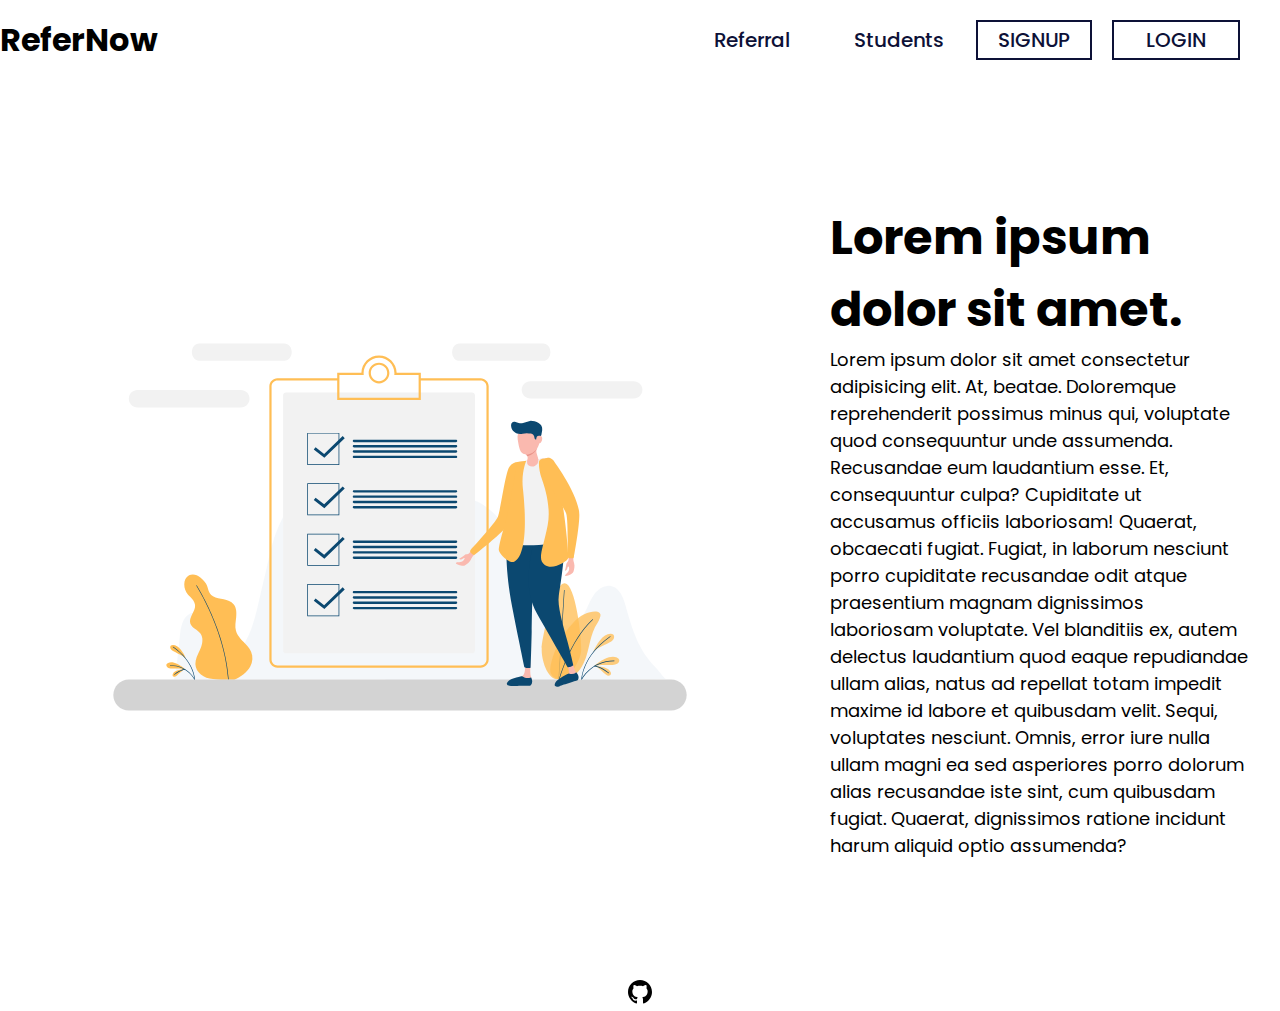
<file: src/main/webapp/index.html>
<!DOCTYPE html>
<html>
	<head>
		<meta charset="ISO-8859-1" />
		<link rel="stylesheet" href="./css/index.css">
		<title>DaeDarus</title>
	</head>
	<body>
		<nav class="site-nav grid">
			<h1>ReferNow</h1>
			<ul>
				<li><a href="./referral.html">Referral</a></li>
				<li><a href="#about">Students</a></li>
				<li><a href="#">SIGNUP</a></li>
				<li><a href="#">LOGIN</a></li>
			</ul>
    	</nav>
		<div id="about">
			<div class="illustration">
				<img src = "./assets/task.svg" alt="My Happy SVG" class="task" />
			</div>
			<div class="about-text">
				<h2>Lorem ipsum dolor sit amet.</h1>
				<p>Lorem ipsum dolor sit amet consectetur adipisicing elit. At, beatae. Doloremque reprehenderit possimus minus qui, voluptate quod consequuntur unde assumenda. Recusandae eum laudantium esse. Et, consequuntur culpa? Cupiditate ut accusamus officiis laboriosam! Quaerat, obcaecati fugiat. Fugiat, in laborum nesciunt porro cupiditate recusandae odit atque praesentium magnam dignissimos laboriosam voluptate. Vel blanditiis ex, autem delectus laudantium quod eaque repudiandae ullam alias, natus ad repellat totam impedit maxime id labore et quibusdam velit. Sequi, voluptates nesciunt. Omnis, error iure nulla ullam magni ea sed asperiores porro dolorum alias recusandae iste sint, cum quibusdam fugiat. Quaerat, dignissimos ratione incidunt harum aliquid optio assumenda?</p>
			</div>
		</div>
		<footer>
        	<div class="footer">
				<a target="_blank" href="https://github.com/">
					<img src="./assets/github.svg" alt="github icon">
				</a>
        	</div>
    	</footer>
	</body>
</html>
</file>
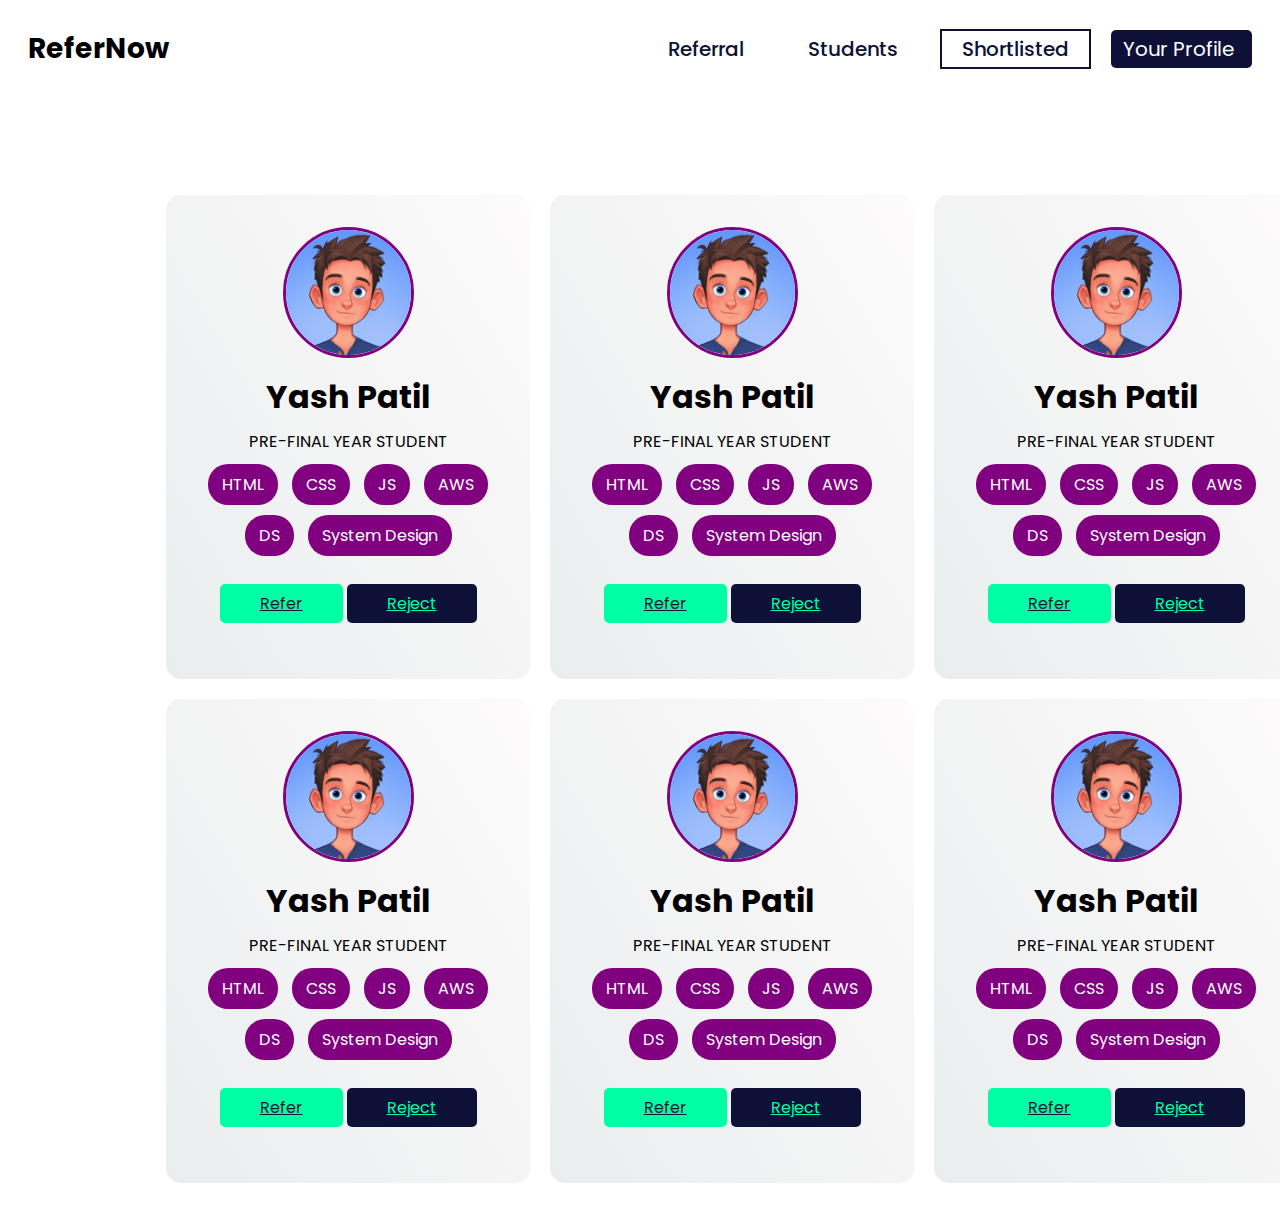
<file: src/main/webapp/students.html>
<!DOCTYPE html>
<html lang="en">
<head>
    <meta charset="UTF-8">
    <meta http-equiv="X-UA-Compatible" content="IE=edge">
    <meta name="viewport" content="width=device-width, initial-scale=1.0">
    <link rel="icon" type="image/png" href="./assets/favicon.png">
    <link rel="stylesheet" href="./css/students.css">
    <script src="https://code.jquery.com/jquery-3.4.1.min.js"></script>
    <link rel="stylesheet" href="https://use.fontawesome.com/releases/v5.15.4/css/all.css" integrity="sha384-DyZ88mC6Up2uqS4h/KRgHuoeGwBcD4Ng9SiP4dIRy0EXTlnuz47vAwmeGwVChigm" crossorigin="anonymous">
    <title>ReferNow | Students</title>
</head>
<body>
    <div id="blur">
        <nav>
            <a href="./index.html"><h1>ReferNow<i class="fas fa-briefcase"></i></h1></a>
            <ul>
                <li><a href="./referral.html">Referral</a></li>
                <li><a href="./students.html">Students</a></li>
                <li><a href="./shortlisted.html">Shortlisted</a></li>
                <div class="add-profile modal-container">
                    <a href="#" onclick="toggle()">Your Profile<i class="fas fa-plus"></i></a>
                </div>

            </ul>
        </nav>

        <div class="cards">
            <div class="card">
                <div class="profile-sidebar">
                    <img src="./assets/person-1.jpg" alt="person-1">
                    <ul class="social-list">
                        <li class="social-item"><a class="social-link" href=""><i class="fas fa-address-book"></i></a></li>
                        <li class="social-item"><a class="social-link" href=""><i class="fab fa-github-square"></i></a></li>
                        <li class="social-item"><a class="social-link" href=""><i class="fab fa-linkedin"></i></a></li>
                    </ul>
                </div>
                <div class="profile-main">
                    <h2 class="profile-name">Yash Patil</h2>
                    <p class="profile-position">Pre-Final Year Student</p>
                    <!-- <p class="profile-body">Lorem ipsum dolor sit amet consectetur adipisicing elit. Iste suscipit excepturi error velit voluptatum ipsam voluptatem, temporibus alias illo saepe sunt distinctio itaque odit obcaecati officia. Animi eligendi facere deleniti.</p> -->
                    <div class="profile-skills">
                        <p>HTML</p>
                        <p>CSS</p>
                        <p>JS</p>
                        <p>AWS</p>
                        <p>DS</p>
                        <p>System Design</p>
                    </div>
                    <div class="action-buttons">
                        <a href="#">Refer</a>
                        <a href="">Reject</a>
                    </div>
                </div>
            </div>

            <div class="card">
                <div class="profile-sidebar">
                    <img src="./assets/person-1.jpg" alt="person-1">
                    <ul class="social-list">
                        <li class="social-item"><a class="social-link" href=""><i class="fas fa-address-book"></i></a></li>
                        <li class="social-item"><a class="social-link" href=""><i class="fab fa-github-square"></i></a></li>
                        <li class="social-item"><a class="social-link" href=""><i class="fab fa-linkedin"></i></a></li>
                    </ul>
                </div>
                <div class="profile-main">
                    <h2 class="profile-name">Yash Patil</h2>
                    <p class="profile-position">Pre-Final Year Student</p>
                    <!-- <p class="profile-body">Lorem ipsum dolor sit amet consectetur adipisicing elit. Iste suscipit excepturi error velit voluptatum ipsam voluptatem, temporibus alias illo saepe sunt distinctio itaque odit obcaecati officia. Animi eligendi facere deleniti.</p> -->
                    <div class="profile-skills">
                        <p>HTML</p>
                        <p>CSS</p>
                        <p>JS</p>
                        <p>AWS</p>
                        <p>DS</p>
                        <p>System Design</p>
                    </div>
                    <div class="action-buttons">
                        <a href="#">Refer</a>
                        <a href="">Reject</a>
                    </div>
                </div>
            </div>

            <div class="card">
                <div class="profile-sidebar">
                    <img src="./assets/person-1.jpg" alt="person-1">
                    <ul class="social-list">
                        <li class="social-item"><a class="social-link" href=""><i class="fas fa-address-book"></i></a></li>
                        <li class="social-item"><a class="social-link" href=""><i class="fab fa-github-square"></i></a></li>
                        <li class="social-item"><a class="social-link" href=""><i class="fab fa-linkedin"></i></a></li>
                    </ul>
                </div>
                <div class="profile-main">
                    <h2 class="profile-name">Yash Patil</h2>
                    <p class="profile-position">Pre-Final Year Student</p>
                    <!-- <p class="profile-body">Lorem ipsum dolor sit amet consectetur adipisicing elit. Iste suscipit excepturi error velit voluptatum ipsam voluptatem, temporibus alias illo saepe sunt distinctio itaque odit obcaecati officia. Animi eligendi facere deleniti.</p> -->
                    <div class="profile-skills">
                        <p>HTML</p>
                        <p>CSS</p>
                        <p>JS</p>
                        <p>AWS</p>
                        <p>DS</p>
                        <p>System Design</p>
                    </div>
                    <div class="action-buttons">
                        <a href="#">Refer</a>
                        <a href="">Reject</a>
                    </div>
                </div>
            </div>

            <div class="card">
                <div class="profile-sidebar">
                    <img src="./assets/person-1.jpg" alt="person-1">
                    <ul class="social-list">
                        <li class="social-item"><a class="social-link" href=""><i class="fas fa-address-book"></i></a></li>
                        <li class="social-item"><a class="social-link" href=""><i class="fab fa-github-square"></i></a></li>
                        <li class="social-item"><a class="social-link" href=""><i class="fab fa-linkedin"></i></a></li>
                    </ul>
                </div>
                <div class="profile-main">
                    <h2 class="profile-name">Yash Patil</h2>
                    <p class="profile-position">Pre-Final Year Student</p>
                    <div class="profile-skills">
                        <p>HTML</p>
                        <p>CSS</p>
                        <p>JS</p>
                        <p>AWS</p>
                        <p>DS</p>
                        <p>System Design</p>
                    </div>
                    <div class="action-buttons">
                        <a href="#">Refer</a>
                        <a href="">Reject</a>
                    </div>
                </div>
            </div>

            <div class="card">
                <div class="profile-sidebar">
                    <img src="./assets/person-1.jpg" alt="person-1">
                    <ul class="social-list">
                        <li class="social-item"><a class="social-link" href=""><i class="fas fa-address-book"></i></a></li>
                        <li class="social-item"><a class="social-link" href=""><i class="fab fa-github-square"></i></a></li>
                        <li class="social-item"><a class="social-link" href=""><i class="fab fa-linkedin"></i></a></li>
                    </ul>
                </div>
                <div class="profile-main">
                    <h2 class="profile-name">Yash Patil</h2>
                    <p class="profile-position">Pre-Final Year Student</p>
                    <div class="profile-skills">
                        <p>HTML</p>
                        <p>CSS</p>
                        <p>JS</p>
                        <p>AWS</p>
                        <p>DS</p>
                        <p>System Design</p>
                    </div>
                    <div class="action-buttons">
                        <a href="#">Refer</a>
                        <a href="">Reject</a>
                    </div>
                </div>
            </div>

            <div class="card">
                <div class="profile-sidebar">
                    <img src="./assets/person-1.jpg" alt="person-1">
                    <ul class="social-list">
                        <li class="social-item"><a class="social-link" href=""><i class="fas fa-address-book"></i></a></li>
                        <li class="social-item"><a class="social-link" href=""><i class="fab fa-github-square"></i></a></li>
                        <li class="social-item"><a class="social-link" href=""><i class="fab fa-linkedin"></i></a></li>
                    </ul>
                </div>
                <div class="profile-main">
                    <h2 class="profile-name">Yash Patil</h2>
                    <p class="profile-position">Pre-Final Year Student</p>
                    <div class="profile-skills">
                        <p>HTML</p>
                        <p>CSS</p>
                        <p>JS</p>
                        <p>AWS</p>
                        <p>DS</p>
                        <p>System Design</p>
                    </div>
                    <div class="action-buttons">
                        <a href="#">Refer</a>
                        <a href="">Reject</a>
                    </div>
                </div>
 	            </div>

            <!-- <div class="modal-container" id="blur">
                <div class="content">
                    <a href="" onclick="toggle()">Read More</a>
                </div> -->
            </div>
        </div>

    <div id="popup">
        <a href="" onclick="toggle()"><i class="fas fa-times"></i></a>
        <form action="addStudent" id="preset_form1" method="POST">
            

            <label for="lname">Name</label>
            <input type="text" id="lname" name="lastname" placeholder="Your name..">
            <label for="status">Current Job/Education Status</label>
             
            
            <input type="text" id="status" name="status" placeholder="Your current job status..">
            <label for="rskills">Skills</label>
			<textarea id="sskills" name="sskills"  placeholder="Add 2-3 comma seperated skills. For e.g. Html, CSS, JS">
			</textarea>	
			<label for="email">E-mail Id</label>
			<input type="email" id="email" name="email">
			<label for="linkedin">Linkedin Profile</label>
            <input type="text" id="linkedin" name="linkedin" placeholder="Give the link for your profile">
            <label for="git">Github(if applicable)</label>
            <input type="text" id="git" name="git" placeholder="Your github link..">
            

            
            <input type="submit" value="Submit" >
        </form>
    </div>

    <script type="text/javascript">
        function toggle() {
            var blur = document.getElementById('blur');
            blur.classList.toggle('active');

            var popup = document.getElementById('popup');
            popup.classList.toggle('active');
        }
        
        let form1=$('preset_form1');
        $(document).on('submit', '#preset_form1', function(event){
          $.ajax({
              type: form1.attr('method'),
              url: form1.attr('action'),
              data:form1.serialize(),
              success:function(data)
              {
               alert("Profile Added!");
                location.reload();
              },
              error:function()
              {
                alert("Failed to add request");
              }
            });
        //event.preventDefault();
        });
    </script>
</body>
</html>
</file>
<file: src/main/webapp/css/index.css>
@import url('https://fonts.googleapis.com/css2?family=Poppins:ital,wght@0,300;0,500;1,400&display=swap');

* {
    margin: 0;
    padding: 0;
    box-sizing: border-box;
    font-family: 'Poppins', sans-serif;
}

nav {
    display: flex; 
    justify-content: space-between;
    align-items: center;
}

ul {
    display: flex;
    flex-direction: row;
    list-style: none;
    margin: 20px;
    align-items: center;
    font-size: 1.25rem;
}


li a {
    text-decoration: none;
    margin: 20px;
    color: #0D1137;
    font-weight: 500;
    padding: 5px 12px;
}

li a:hover {
    /* background-color: #0D1137; */
    background-color: #00FFA4;
    border-radius: 5px;
    border: none;
}

nav a {
    text-decoration: none;
    color: #0D1137;
}

nav a h1 {
    margin: 20px;
    font-size: 1.75rem;
}

nav a h1 i {
    margin-left: 5px;
}

ul li:nth-child(3) a {
    padding: 0;
}

ul li:nth-child(3) {
    border: 2px solid #0D1137;
    padding: 3px 0;
    margin-right: 20px;
}

ul li:nth-child(3):hover {
    background-color: #00FFA4;
}

ul li:nth-child(4) {
    border: 2px solid #0D1137;
    padding: 3px 0;
    margin-right: 20px;
}

ul li:nth-child(4):hover {
    background-color: #00FFA4;
}

.task {
    width: 50em;
    height: 50em;
}

#about {
    width: 100%;
    height: 100vh;
    display: flex;
    align-items: center;
}

.illustration {
    flex: 0.75;
}


.about-text {
    flex: 1;
    /* display: flex; */
    /* justify-content: center; */
    /* flex-direction: column; */
    padding: 30px;
}

.about-text h2 {
    font-size: 3rem;
}

.about-text p {
    font-size: 1.125rem;
}

footer {
    text-align: center;
    margin-bottom: 0;
}
</file>
<file: src/main/webapp/css/students.css>
@import url('https://fonts.googleapis.com/css2?family=Poppins:ital,wght@0,300;0,500;1,400&display=swap');

* {
    font-family: 'Poppins', sans-serif;
}


nav {
    display: flex; 
    justify-content: space-between;
}

 nav ul {
    display: flex;
    flex-direction: row;
    list-style: none;
    margin: 20px;
    align-items: center;
    font-size: 1.25rem;
}


nav ul li a {
    text-decoration: none;
    margin: 20px;
    color: #0D1137;
    font-weight: 500;
    padding: 5px 12px;
}

nav ul li a:hover {
    /* background-color: #0D1137; */
    background-color: #00FFA4;
    border-radius: 5px;
    border: none;
}

nav a {
    text-decoration: none;
    color: #000;
}

nav a h1 {
    margin: 20px;
    font-size: 1.75rem;
}

nav ul li:nth-child(3) a {
    padding: 0;
}

nav ul li:nth-child(3) {
    border: 2px solid #0D1137;
    padding: 3px 0;
    margin: 0 20px 0 10px;
}

nav ul li:nth-child(3):hover {
    background-color: #00FFA4;
}

nav ul li:nth-child(4) {
    border: 2px solid #0D1137;
    padding: 3px 0;
    /* margin-right: 20px; */
}

nav ul li:nth-child(4):hover {
    background-color: #00FFA4;
}

.cards {
    width: 75%;
    margin: auto;
    /* background-color: #00FFA4; */
    padding: 25px;
    /* color: purple; */
    margin-top: 80px;
    /* height: 1000px;   */
    border-radius: 25px;
    display: grid;
    grid-template-columns: repeat(3,1fr);
    gap: 20px;
}

.card {
    border-radius: 15px;
    position: relative;
    display: flex;
    text-align: center;
    padding: 2em;
    background: #fdfbfb; background: -moz-linear-gradient(-121deg,  #fdfbfb 0%,#eaedee 100%); background: -webkit-linear-gradient(-121deg,  #fdfbfb 0%,#eaedee 100%); background: linear-gradient(-121deg,  #fdfbfb 0%,#eaedee 100%);
    flex-direction: column;
    width: 300px;
    height: 420px;
}


.profile-sidebar img {
    width: 125px;
    height: 125px;
    border-radius: 50%;
    border: 3px solid purple;
}

.social-list {
    display: flex;
    list-style: none;
    margin: 0;
    padding: 0;
    justify-content: space-around;
    width: 125px;
    margin: 0 auto;
    font-size: 1.125rem;
}

.profile-name {
    font-size: 2rem;
    margin: 8px 0;
}

.profile-position {
    text-transform: uppercase;
    margin: 5px 0;
    text-decoration: bold;
}

.profile-skills p {
    display: inline-block;
    background-color: purple;
    padding: 8px 14px;
    color: #FFF;
    border-radius: 20px;
    margin: 5px;
}

.action-buttons {
    margin: 30px 0;
}

.action-buttons a {
    text-decoration: underline;
    background-color: #00FFA4;
    color: #0D1137;
    padding: 8px 40px;
    border-radius: 5px;
}

.action-buttons a:last-child {
    background-color: #0D1137;
    color: #00FFA4;
}

.add-profile a {
    padding: 5px 12px;
    background-color: #0D1137;
    border-radius: 5px;
    text-decoration: none;
    color: #FFF;
}

.add-profile a i {
    margin-left: 5px;
}

.modal-container {
    /* position: relative;
    width: 100%;
    min-height: 100vh;
    display: flex;
    justify-content: center;
    align-items: center;
    background: #FFF173;
    padding: 20px; */
    transition: 0.5s;
}

/* .modal-container .content {
    position: relative;
    max-width: 800px;
} */


.modal-container .content a {
    position: relative;
    padding: 5px 20px;
    display: inline-block;
    margin-top: 20px;
    text-decoration: none;
    color: #FFF;
    background: #111;
}

#blur.active {
    filter: blur(20px);
    pointer-events: none;
    user-select: none;
}

#popup {
    position: fixed;
    top: 40%;
    left: 50%;
    transform: translate(-50%,-50%);
    width: 600px;
    padding: 30px;
    box-shadow: 0 5px 30px rgba(0,0,0,0.3);
    background: #FFF;
    visibility: hidden;
    opacity: 0;
    transition: 0.5s;
}

#popup.active {
    top: 50%;
    visibility: visible;
    opacity: 1;
    transition: 0.5s;
}

form {
    padding: 15px;
    display: grid;
    /* flex-direction: column; */
    grid-template-columns: 1fr;
    row-gap: 10px;
}

#popup a {
    padding: 15px;
    width: 30px;
    height: 30px;
    justify-content: flex-end;
}

#popup a i {
    font-size: 2em;
}
</file>
